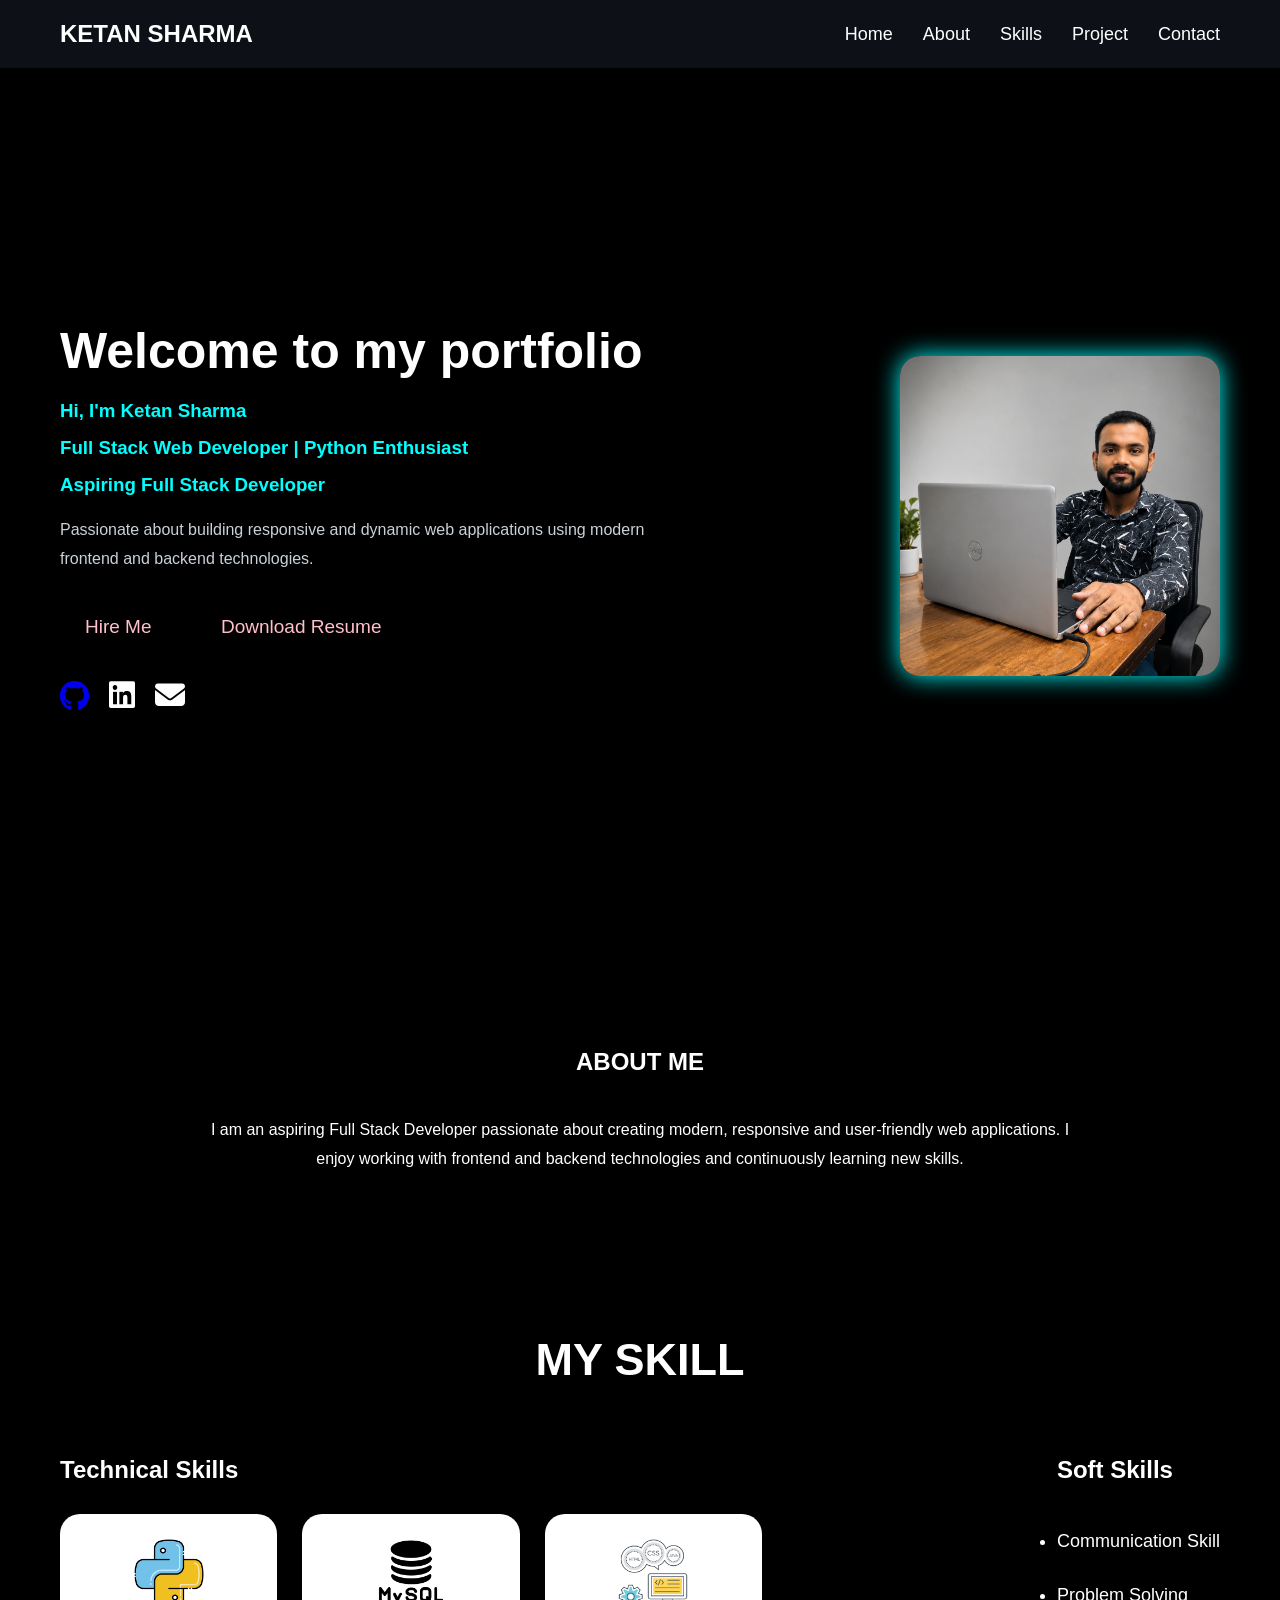
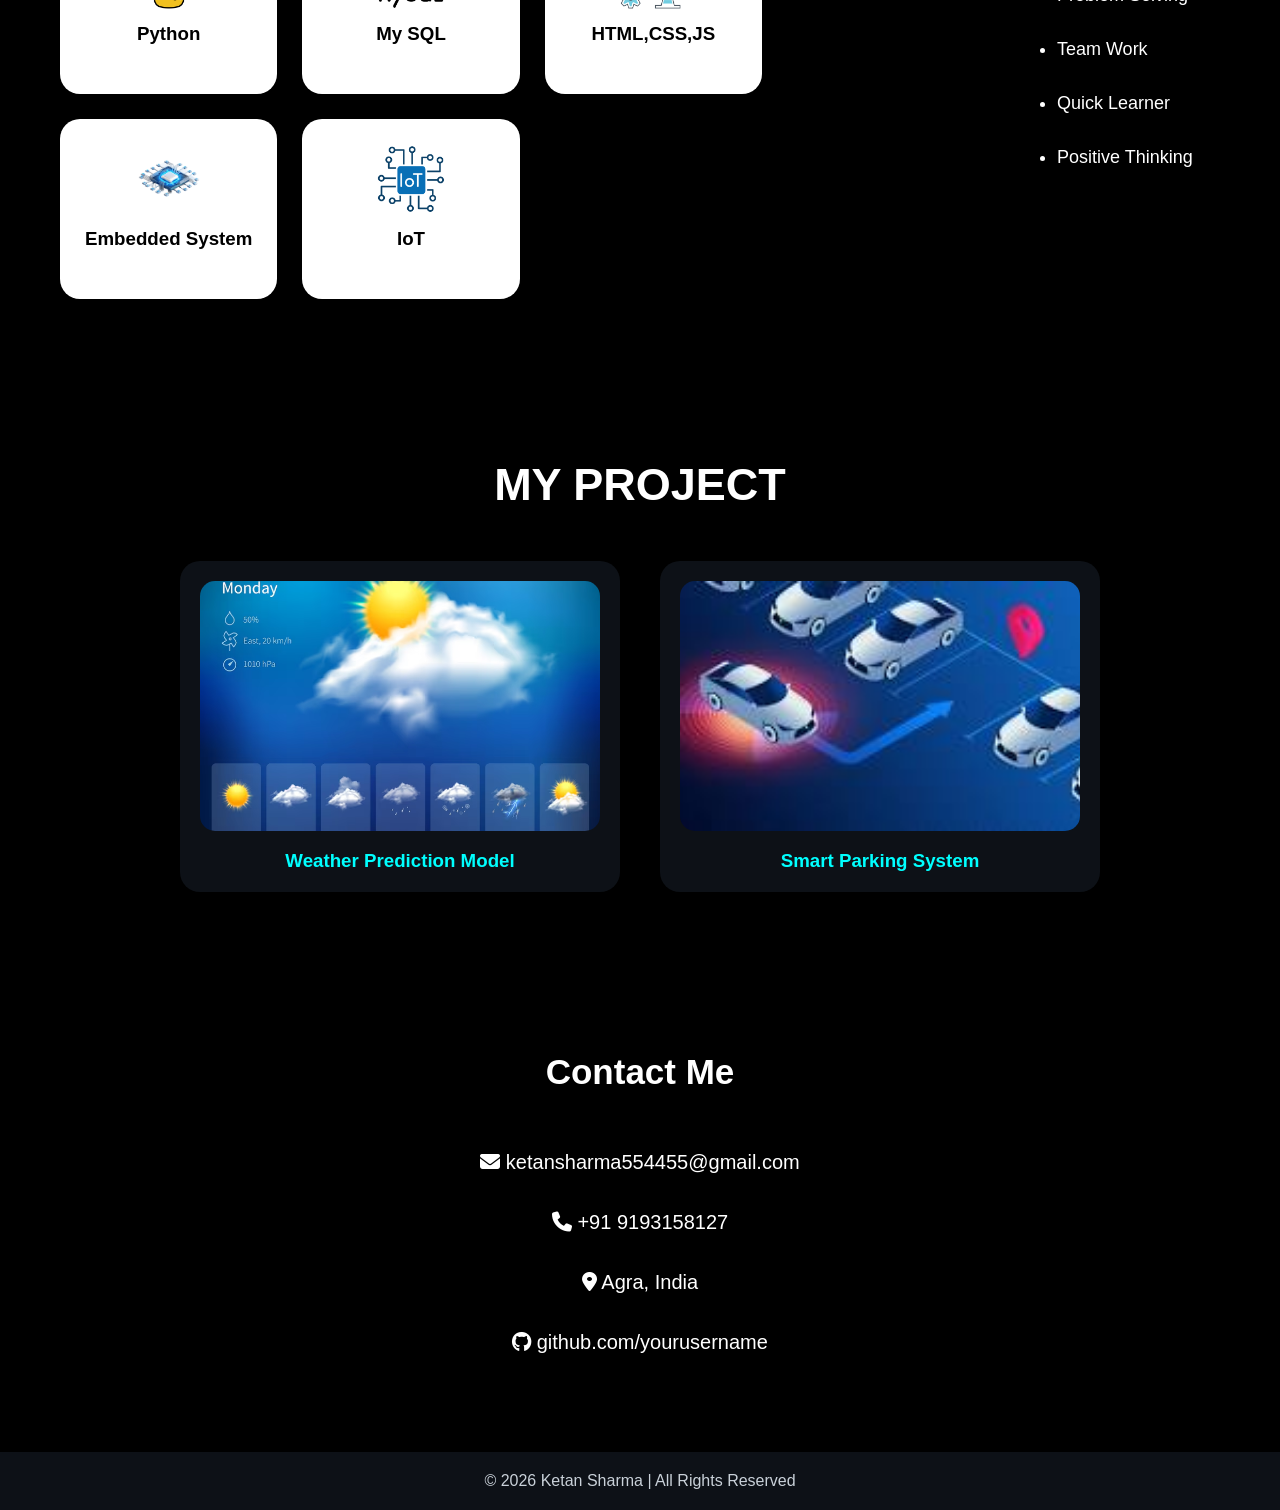
<file: index.html>
<!DOCTYPE html>
<html lang="en">

<head>
    <meta charset="UTF-8">
    <meta name="viewport" content="width=device-width, initial-scale=1.0">
    <title>Ketan Sharma | Full Stack Developer</title>

    <link rel="stylesheet" href="st.css">

    <link rel="stylesheet" href="https://cdnjs.cloudflare.com/ajax/libs/font-awesome/6.5.1/css/all.min.css">

</head>

<body>

    <nav>

        <div class="main">
            <h1>KETAN SHARMA</h1>
        </div>

        <div class="list">

            <ul>

                <li><a href="#home">Home</a></li>

                <li><a href="#about">About</a></li>

                <li><a href="#skills">Skills</a></li>

                <li><a href="#projects">Project</a></li>

                <li><a href="#contact">Contact</a></li>

            </ul>

        </div>

    </nav>

    <section class="hero-left" id="home">

        <div class="hero-text">

            <h1>Welcome to my portfolio</h1>

            <h3>Hi, I'm Ketan Sharma</h3>

            <h3>Full Stack Web Developer | Python Enthusiast</h3>

            <h3>Aspiring Full Stack Developer</h3>

            <p>
                Passionate about building responsive and dynamic web applications
                using modern frontend and backend technologies.
            </p>

            <div class="about">

                <button>Hire Me</button>

                <a href="ketan resume.pdf" download>
                    <button>Download Resume</button></a>

            </div>

            <div class="social">
                <a href="https://github.com/ketansharma554455-wq" target="_blank">
                    <i class="fa-brands fa-github"></i>
                </a>
                <i class="fa-brands fa-linkedin"></i>

                <i class="fa-solid fa-envelope"></i>

            </div>

        </div>

        <div class="hero">

            <img src="kk.jpg" alt="my photo">

        </div>

    </section>

    <section class="about-section" id="about">

        <h1>ABOUT ME</h1>

        <p>
            I am an aspiring Full Stack Developer passionate about creating modern,
            responsive and user-friendly web applications. I enjoy working with
            frontend and backend technologies and continuously learning new skills.
        </p>

    </section>

    <section class="myskill" id="skills">

        <h1>MY SKILL</h1>

        <div class="skillcontainer">

            <div class="technical">

                <h2>Technical Skills</h2>

                <div class="photo">

                    <div class="card">

                        <img src="python.png" alt="">

                        <h3>Python</h3>

                    </div>

                    <div class="card">

                        <img src="database.png" alt="">

                        <h3>My SQL</h3>

                    </div>

                    <div class="card">

                        <img src="web.png" alt="">

                        <h3>HTML,CSS,JS</h3>

                    </div>

                    <div class="card">

                        <img src="microchip.png" alt="">

                        <h3>Embedded System</h3>

                    </div>

                    <div class="card">

                        <img src="technology.png" alt="">

                        <h3>IoT</h3>

                    </div>

                </div>

            </div>

            <div class="soft">

                <h2>Soft Skills</h2>

                <ul>

                    <li>Communication Skill</li>

                    <li>Problem Solving</li>

                    <li>Team Work</li>

                    <li>Quick Learner</li>

                    <li>Positive Thinking</li>

                </ul>

            </div>

        </div>

    </section>

    <section class="Project2" id="projects">

        <h1>MY PROJECT</h1>

        <div class="pro">

            <div class="project1">

                <img src="weater.jpg" alt="">

                <h3>Weather Prediction Model</h3>

            </div>

            <div class="project2">

                <img src="smart.jpg" alt="">

                <h3>Smart Parking System</h3>

            </div>

        </div>

    </section>

    <section class="contact" id="contact">

        <h1 class="heading">Contact Me</h1>

        <div class="contact-box">

            <p>
                <i class="fa-solid fa-envelope"></i>
                ketansharma554455@gmail.com
            </p>

            <p>
                <i class="fa-solid fa-phone"></i>
                +91 9193158127
            </p>

            <p>
                <i class="fa-solid fa-location-dot"></i>
                Agra, India
            </p>

            <p>
                <i class="fa-brands fa-github"></i>
                github.com/yourusername
            </p>

        </div>

    </section>

    <footer>

        <p>© 2026 Ketan Sharma | All Rights Reserved</p>

    </footer>

</body>

</html>
</file>
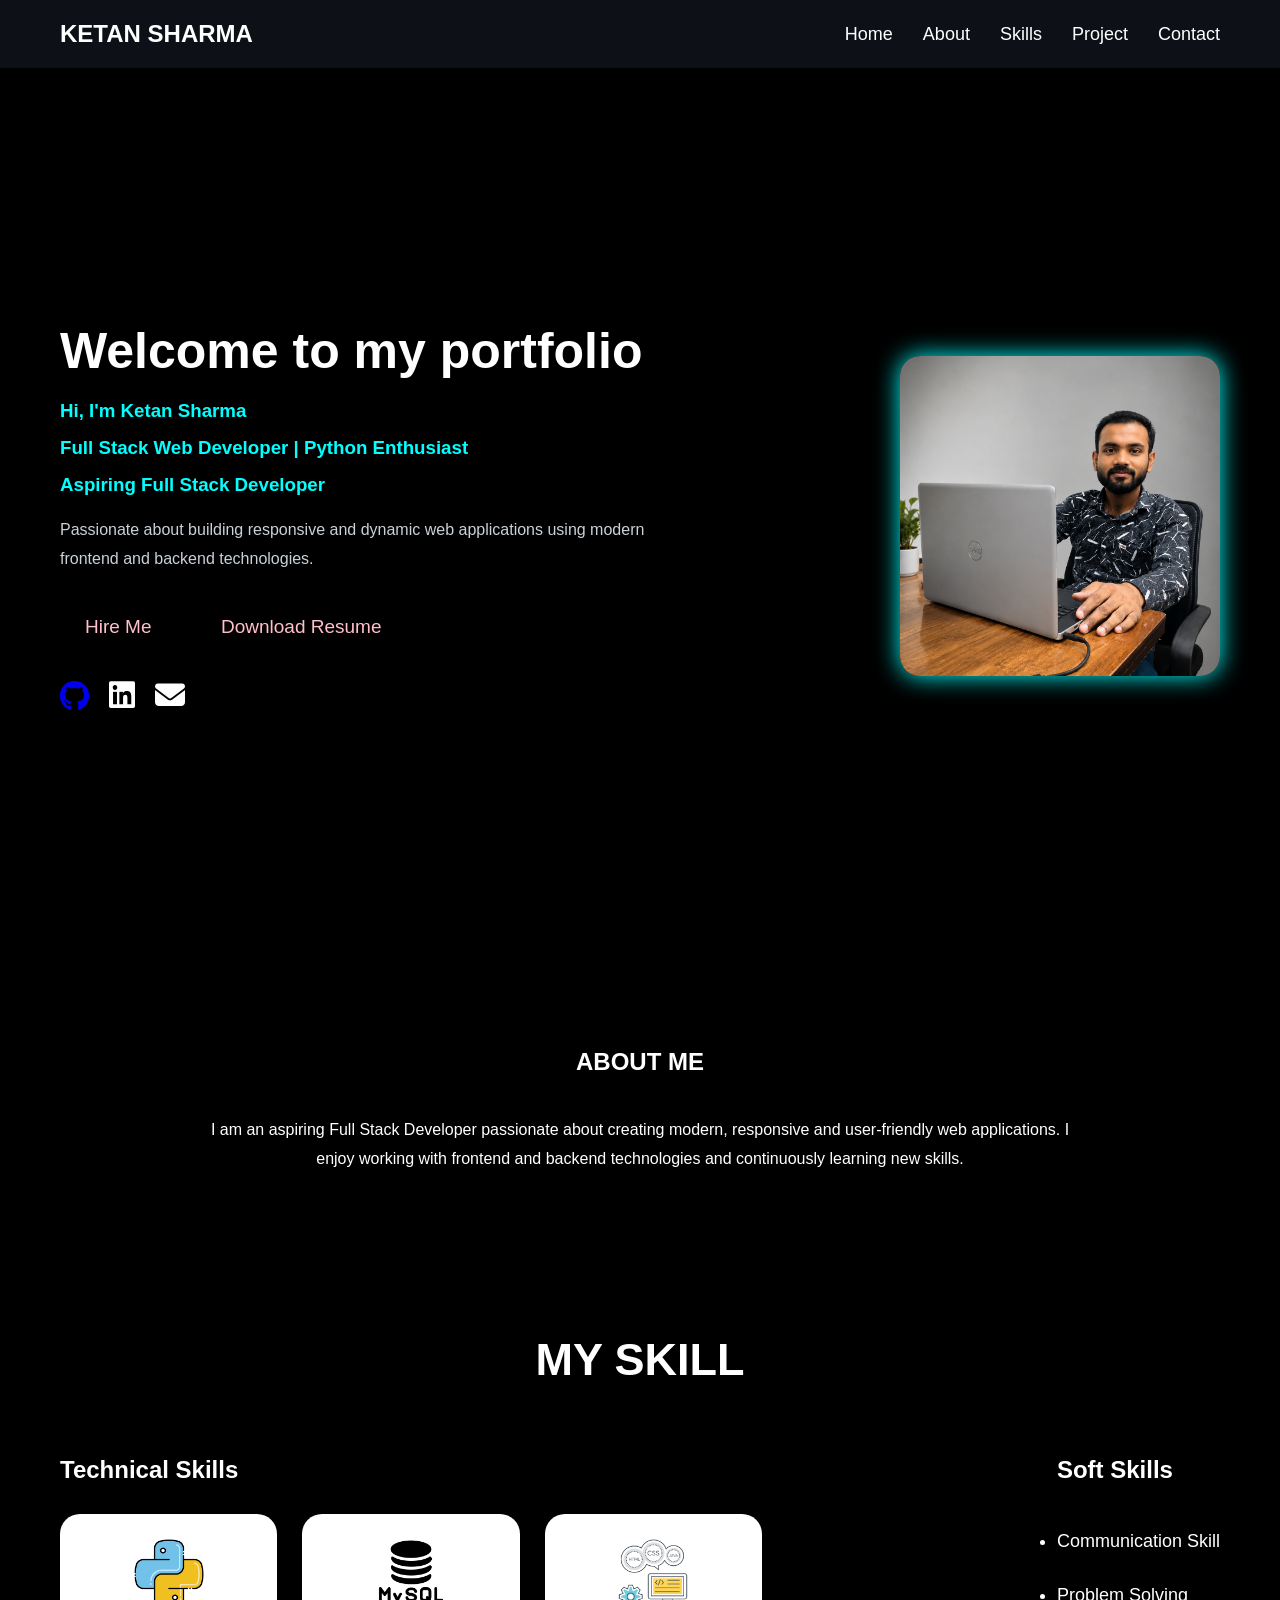
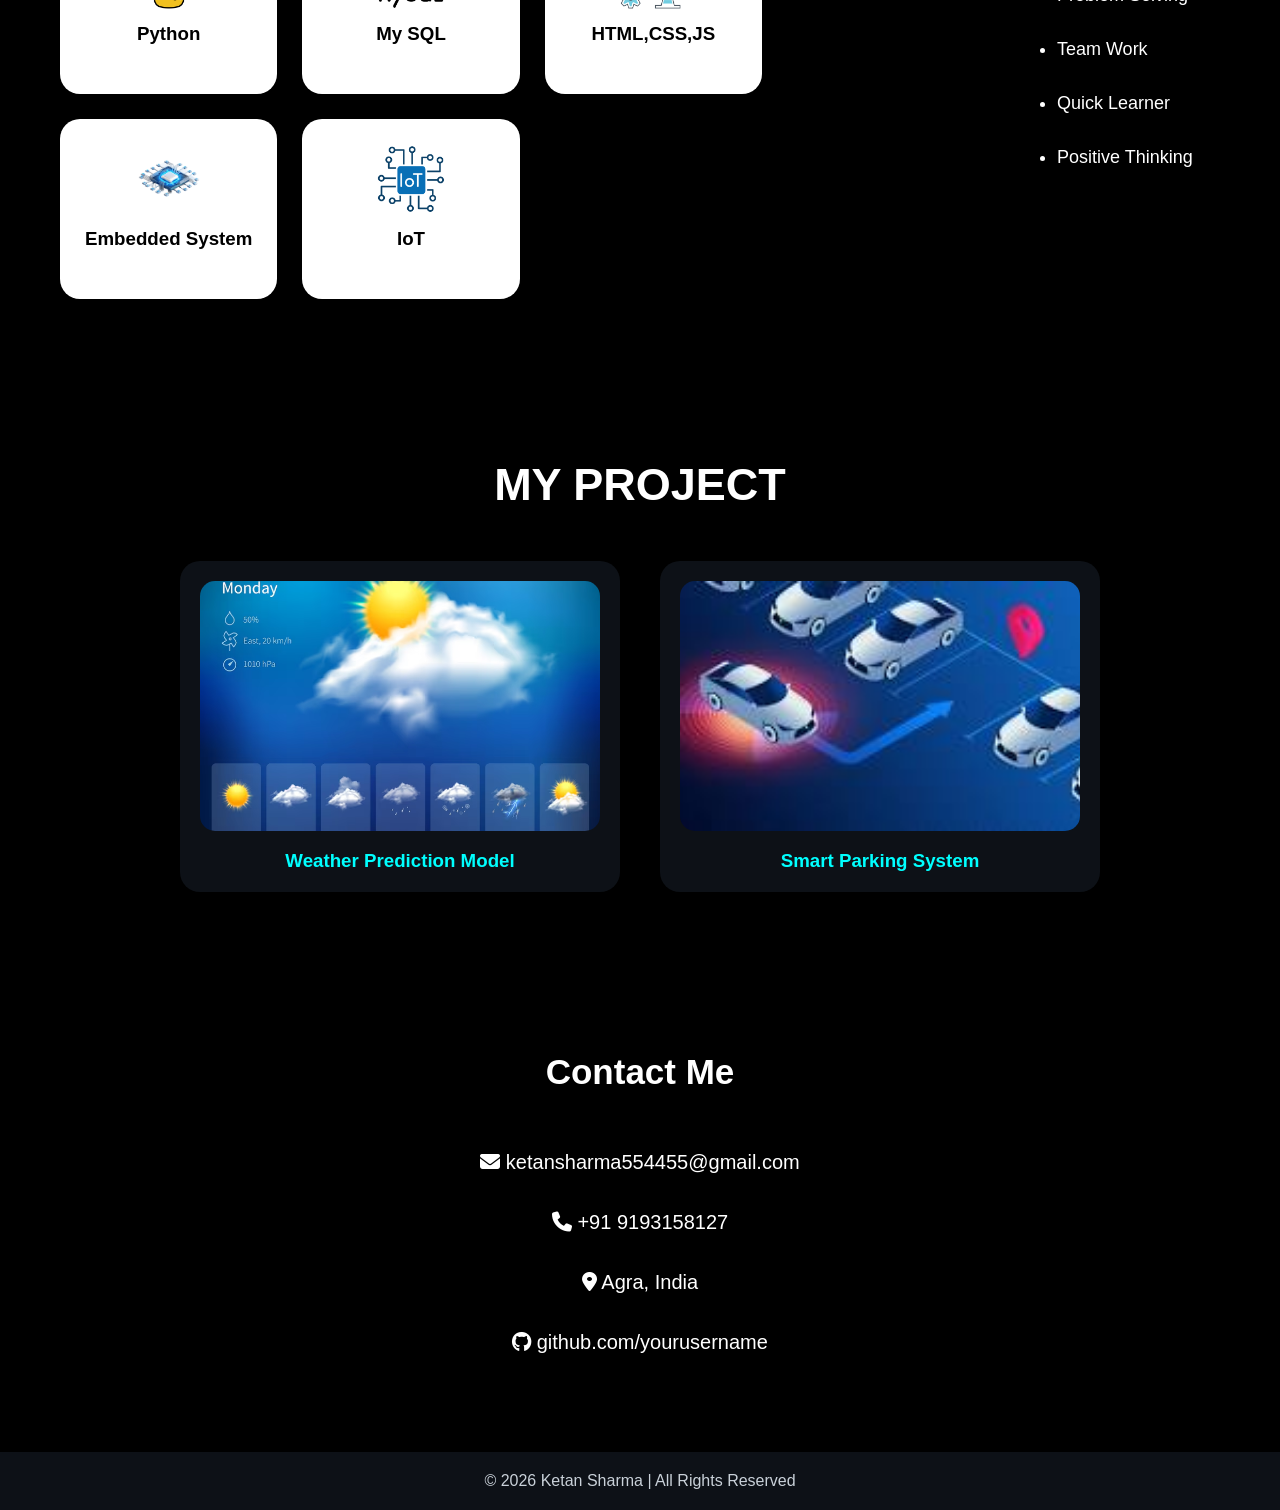
<file: porfolio/index.html>
<!DOCTYPE html>
<html lang="en">

<head>
    <meta charset="UTF-8">
    <meta name="viewport" content="width=device-width, initial-scale=1.0">
    <title>Ketan Sharma | Full Stack Developer</title>

    <link rel="stylesheet" href="st.css">

    <link rel="stylesheet" href="https://cdnjs.cloudflare.com/ajax/libs/font-awesome/6.5.1/css/all.min.css">

</head>

<body>

    <nav>

        <div class="main">
            <h1>KETAN SHARMA</h1>
        </div>

        <div class="list">

            <ul>

                <li><a href="#home">Home</a></li>

                <li><a href="#about">About</a></li>

                <li><a href="#skills">Skills</a></li>

                <li><a href="#projects">Project</a></li>

                <li><a href="#contact">Contact</a></li>

            </ul>

        </div>

    </nav>

    <section class="hero-left" id="home">

        <div class="hero-text">

            <h1>Welcome to my portfolio</h1>

            <h3>Hi, I'm Ketan Sharma</h3>

            <h3>Full Stack Web Developer | Python Enthusiast</h3>

            <h3>Aspiring Full Stack Developer</h3>

            <p>
                Passionate about building responsive and dynamic web applications
                using modern frontend and backend technologies.
            </p>

            <div class="about">

                <button>Hire Me</button>

                <a href="ketan resume.pdf" download>
                    <button>Download Resume</button></a>

            </div>

            <div class="social">
                <a href="https://github.com/ketansharma554455-wq" target="_blank">
                    <i class="fa-brands fa-github"></i>
                </a>
                <i class="fa-brands fa-linkedin"></i>

                <i class="fa-solid fa-envelope"></i>

            </div>

        </div>

        <div class="hero">

            <img src="....png" alt="">

        </div>

    </section>

    <section class="about-section" id="about">

        <h1>ABOUT ME</h1>

        <p>
            I am an aspiring Full Stack Developer passionate about creating modern,
            responsive and user-friendly web applications. I enjoy working with
            frontend and backend technologies and continuously learning new skills.
        </p>

    </section>

    <section class="myskill" id="skills">

        <h1>MY SKILL</h1>

        <div class="skillcontainer">

            <div class="technical">

                <h2>Technical Skills</h2>

                <div class="photo">

                    <div class="card">

                        <img src="python.png" alt="">

                        <h3>Python</h3>

                    </div>

                    <div class="card">

                        <img src="database.png" alt="">

                        <h3>My SQL</h3>

                    </div>

                    <div class="card">

                        <img src="web.png" alt="">

                        <h3>HTML,CSS,JS</h3>

                    </div>

                    <div class="card">

                        <img src="microchip.png" alt="">

                        <h3>Embedded System</h3>

                    </div>

                    <div class="card">

                        <img src="technology.png" alt="">

                        <h3>IoT</h3>

                    </div>

                </div>

            </div>

            <div class="soft">

                <h2>Soft Skills</h2>

                <ul>

                    <li>Communication Skill</li>

                    <li>Problem Solving</li>

                    <li>Team Work</li>

                    <li>Quick Learner</li>

                    <li>Positive Thinking</li>

                </ul>

            </div>

        </div>

    </section>

    <section class="Project2" id="projects">

        <h1>MY PROJECT</h1>

        <div class="pro">

            <div class="project1">

                <img src="weater.jpg" alt="">

                <h3>Weather Prediction Model</h3>

            </div>

            <div class="project2">

                <img src="smart.jpg" alt="">

                <h3>Smart Parking System</h3>

            </div>

        </div>

    </section>

    <section class="contact" id="contact">

        <h1 class="heading">Contact Me</h1>

        <div class="contact-box">

            <p>
                <i class="fa-solid fa-envelope"></i>
                ketansharma554455@gmail.com
            </p>

            <p>
                <i class="fa-solid fa-phone"></i>
                +91 9193158127
            </p>

            <p>
                <i class="fa-solid fa-location-dot"></i>
                Agra, India
            </p>

            <p>
                <i class="fa-brands fa-github"></i>
                github.com/yourusername
            </p>

        </div>

    </section>

    <footer>

        <p>© 2026 Ketan Sharma | All Rights Reserved</p>

    </footer>

</body>

</html>
</file>
<file: st.css>
*{
margin:0;
padding:0;
box-sizing:border-box;
font-family:Arial,sans-serif;
}

body{
background:#000;
color:white;
overflow-x:hidden;
}

img{
max-width:100%;
}

nav{
display:flex;
justify-content:space-between;
align-items:center;
padding:20px 60px;
background:#0D1117;
position:sticky;
top:0;
z-index:1000;
}

.list ul{
display:flex;
gap:30px;
list-style:none;
}

.list ul li a{
color:white;
text-decoration:none;
font-size:18px;
transition:0.3s;
}

.list ul li a:hover{
color:cyan;
}

.hero-left{
display:flex;
justify-content:space-between;
align-items:center;
padding:80px 60px;
min-height:100vh;
gap:40px;
}

.hero-text h1{
font-size:50px;
margin-bottom:20px;
}

.hero-text h3{
margin-bottom:15px;
color:#00FFFF;
}

.hero-text p{
margin-top:20px;
line-height:1.8;
color:#C9D1D9;
max-width:600px;
}

.hero img{
width:320px;
height:320px;
object-fit:cover;
border-radius:20px;
box-shadow:0 0 25px cyan;
}

#about{
text-align:center;
padding:80px 20px;
}

.about-section h1{
margin-bottom:40px;
}

.about-section p{
max-width:900px;
margin:auto;
line-height:1.8;
}

.about{
margin-top:30px;
}

.about button{
padding:12px 25px;
border:none;
background:black;
color:pink;
border-radius:10px;
cursor:pointer;
margin-right:15px;
font-size:19px;
transition:0.3s;
}

.about button:hover{
background:#7C3AED;
transform:scale(1.05);
}

.social{
display:flex;
gap:20px;
margin-top:30px;
font-size:30px;
}

.social i{
cursor:pointer;
transition:0.3s;
}

.social i:hover{
color:cyan;
transform:scale(1.1);
}

.myskill{
padding:80px 60px;
}

.myskill h1{
text-align:center;
margin-bottom:70px;
font-size:45px;
}

.skillcontainer{
display:flex;
justify-content:space-between;
gap:50px;
}

.technical h2,
.soft h2{
margin-bottom:30px;
}

.photo{
display:grid;
grid-template-columns:repeat(3,1fr);
gap:25px;
}

.card{
background:white;
padding:25px;
border-radius:20px;
text-align:center;
min-height:180px;
transition:0.3s;
}

.card:hover{
transform:translateY(-10px);
}

.card h3{
color:black;
}

.card img{
width:70px;
height:70px;
object-fit:contain;
margin-bottom:10px;
}

.soft ul{
line-height:3;
font-size:18px;
}

.Project2{
padding:80px 60px;
}

.Project2 h1{
text-align:center;
margin-bottom:50px;
font-size:45px;
}

.pro{
display:flex;
justify-content:center;
gap:40px;
flex-wrap:wrap;
}

.project1,
.project2{
text-align:center;
background:#0D1117;
padding:20px;
border-radius:20px;
transition:0.3s;
}

.project1:hover,
.project2:hover{
transform:translateY(-10px);
}

.project1 img,
.project2 img{
width:400px;
height:250px;
object-fit:cover;
border-radius:15px;
transition:0.3s;
}

.project1 img:hover,
.project2 img:hover{
transform:scale(1.05);
}

.project1 h3,
.project2 h3{
margin-top:15px;
color:#00FFFF;
}

.contact{
padding:80px 20px;
}

.heading{
text-align:center;
font-size:35px;
margin-bottom:40px;
}

.contact-box{
text-align:center;
line-height:3;
font-size:20px;
}

footer{
text-align:center;
padding:20px;
background:#0D1117;
color:#C9D1D9;
}

@media screen and (max-width:768px){

nav{
flex-direction:column;
padding:20px;
gap:20px;
width:100%;
}

.list ul{
flex-wrap:wrap;
justify-content:center;
gap:15px;
}

.hero-left{
flex-direction:column-reverse;
text-align:center;
padding:50px 20px;
width:100%;
}

.hero-text h1{
font-size:32px;
}

.hero-text h3{
font-size:18px;
}

.hero-text p{
max-width:100%;
font-size:15px;
}

.hero img{
width:220px;
height:220px;
}

.about{
display:flex;
flex-direction:column;
align-items:center;
gap:15px;
}

.about button{
width:220px;
}

.social{
justify-content:center;
}

.myskill,
.Project2,
.contact{
padding:60px 20px;
}

.myskill h1,
.Project2 h1{
font-size:35px;
}

.skillcontainer{
flex-direction:column;
}

.technical h2,
.soft h2{
text-align:center;
}

.photo{
grid-template-columns:1fr;
}

.soft{
text-align:center;
}

.soft ul{
list-style-position:inside;
}

.pro{
flex-direction:column;
align-items:center;
}

.project1,
.project2{
width:100%;
max-width:100%;
}

.project1 img,
.project2 img{
width:100%;
height:auto;
max-width:100%;
}

.contact-box{
font-size:16px;
line-height:2;
}

.contact-box p{
word-break:break-word;
font-size:14px;
}

footer{
font-size:12px;
padding:15px 10px;
}

}
</file>
<file: porfolio/st.css>
*{
margin:0;
padding:0;
box-sizing:border-box;
font-family:Arial,sans-serif;
}

body{
background:#000;
color:white;
overflow-x:hidden;
}

img{
max-width:100%;
}

nav{
display:flex;
justify-content:space-between;
align-items:center;
padding:20px 60px;
background:#0D1117;
position:sticky;
top:0;
z-index:1000;
}

.list ul{
display:flex;
gap:30px;
list-style:none;
}

.list ul li a{
color:white;
text-decoration:none;
font-size:18px;
transition:0.3s;
}

.list ul li a:hover{
color:cyan;
}

.hero-left{
display:flex;
justify-content:space-between;
align-items:center;
padding:80px 60px;
min-height:100vh;
gap:40px;
}

.hero-text h1{
font-size:50px;
margin-bottom:20px;
}

.hero-text h3{
margin-bottom:15px;
color:#00FFFF;
}

.hero-text p{
margin-top:20px;
line-height:1.8;
color:#C9D1D9;
max-width:600px;
}

.hero img{
width:320px;
height:320px;
object-fit:cover;
border-radius:20px;
box-shadow:0 0 25px cyan;
}

#about{
text-align:center;
padding:80px 20px;
}

.about-section h1{
margin-bottom:40px;
}

.about-section p{
max-width:900px;
margin:auto;
line-height:1.8;
}

.about{
margin-top:30px;
}

.about button{
padding:12px 25px;
border:none;
background:black;
color:pink;
border-radius:10px;
cursor:pointer;
margin-right:15px;
font-size:19px;
transition:0.3s;
}

.about button:hover{
background:#7C3AED;
transform:scale(1.05);
}

.social{
display:flex;
gap:20px;
margin-top:30px;
font-size:30px;
}

.social i{
cursor:pointer;
transition:0.3s;
}

.social i:hover{
color:cyan;
transform:scale(1.1);
}

.myskill{
padding:80px 60px;
}

.myskill h1{
text-align:center;
margin-bottom:70px;
font-size:45px;
}

.skillcontainer{
display:flex;
justify-content:space-between;
gap:50px;
}

.technical h2,
.soft h2{
margin-bottom:30px;
}

.photo{
display:grid;
grid-template-columns:repeat(3,1fr);
gap:25px;
}

.card{
background:white;
padding:25px;
border-radius:20px;
text-align:center;
min-height:180px;
transition:0.3s;
}

.card:hover{
transform:translateY(-10px);
}

.card h3{
color:black;
}

.card img{
width:70px;
height:70px;
object-fit:contain;
margin-bottom:10px;
}

.soft ul{
line-height:3;
font-size:18px;
}

.Project2{
padding:80px 60px;
}

.Project2 h1{
text-align:center;
margin-bottom:50px;
font-size:45px;
}

.pro{
display:flex;
justify-content:center;
gap:40px;
flex-wrap:wrap;
}

.project1,
.project2{
text-align:center;
background:#0D1117;
padding:20px;
border-radius:20px;
transition:0.3s;
}

.project1:hover,
.project2:hover{
transform:translateY(-10px);
}

.project1 img,
.project2 img{
width:400px;
height:250px;
object-fit:cover;
border-radius:15px;
transition:0.3s;
}

.project1 img:hover,
.project2 img:hover{
transform:scale(1.05);
}

.project1 h3,
.project2 h3{
margin-top:15px;
color:#00FFFF;
}

.contact{
padding:80px 20px;
}

.heading{
text-align:center;
font-size:35px;
margin-bottom:40px;
}

.contact-box{
text-align:center;
line-height:3;
font-size:20px;
}

footer{
text-align:center;
padding:20px;
background:#0D1117;
color:#C9D1D9;
}

@media screen and (max-width:768px){

nav{
flex-direction:column;
padding:20px;
gap:20px;
width:100%;
}

.list ul{
flex-wrap:wrap;
justify-content:center;
gap:15px;
}

.hero-left{
flex-direction:column-reverse;
text-align:center;
padding:50px 20px;
width:100%;
}

.hero-text h1{
font-size:32px;
}

.hero-text h3{
font-size:18px;
}

.hero-text p{
max-width:100%;
font-size:15px;
}

.hero img{
width:220px;
height:220px;
}

.about{
display:flex;
flex-direction:column;
align-items:center;
gap:15px;
}

.about button{
width:220px;
}

.social{
justify-content:center;
}

.myskill,
.Project2,
.contact{
padding:60px 20px;
}

.myskill h1,
.Project2 h1{
font-size:35px;
}

.skillcontainer{
flex-direction:column;
}

.technical h2,
.soft h2{
text-align:center;
}

.photo{
grid-template-columns:1fr;
}

.soft{
text-align:center;
}

.soft ul{
list-style-position:inside;
}

.pro{
flex-direction:column;
align-items:center;
}

.project1,
.project2{
width:100%;
max-width:100%;
}

.project1 img,
.project2 img{
width:100%;
height:auto;
max-width:100%;
}

.contact-box{
font-size:16px;
line-height:2;
}

.contact-box p{
word-break:break-word;
font-size:14px;
}

footer{
font-size:12px;
padding:15px 10px;
}

}
</file>
